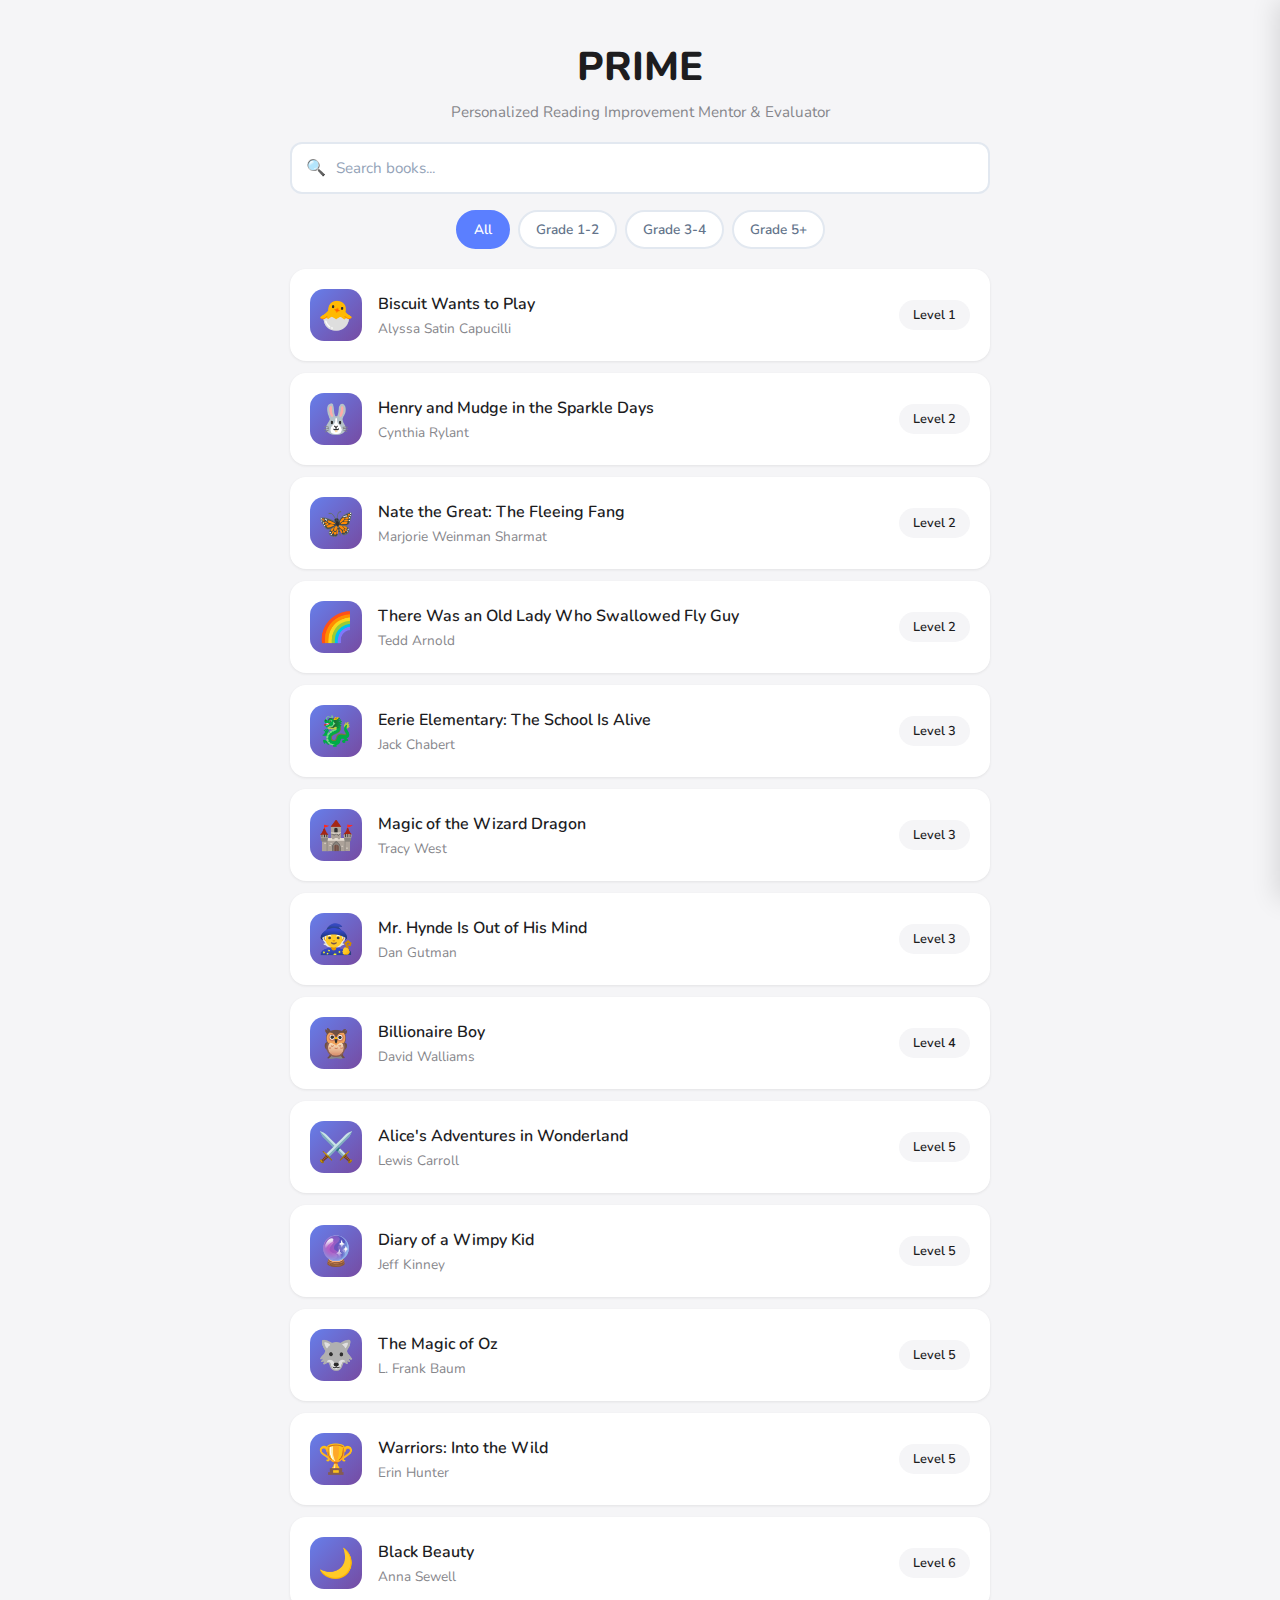
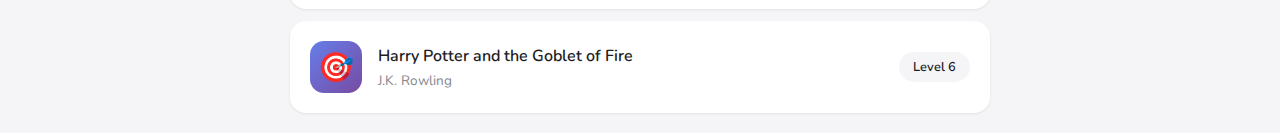
<file: docs/index.html>
<!DOCTYPE html>
<html lang="en">
<head>
    <meta charset="UTF-8">
    <meta name="viewport" content="width=device-width, initial-scale=1.0">
    <title>PRIME - Personalized Reading Improvement Mentor & Evaluator</title>
    <link rel="stylesheet" href="styles.css">
</head>
<body>
    <div class="container">
        <!-- Book Selection Screen -->
        <div id="book-select" class="screen active">
            <h1>PRIME</h1>
            <p class="subtitle">Personalized Reading Improvement Mentor & Evaluator</p>

            <!-- Search Bar -->
            <div class="search-container">
                <span class="search-icon">🔍</span>
                <input type="text" id="search-input" placeholder="Search books..." oninput="filterBooks()">
            </div>

            <!-- Grade Level Filter -->
            <div class="grade-filter">
                <button class="grade-btn active" data-grade="all" onclick="filterByGrade('all')">All</button>
                <button class="grade-btn" data-grade="1-2" onclick="filterByGrade('1-2')">Grade 1-2</button>
                <button class="grade-btn" data-grade="3-4" onclick="filterByGrade('3-4')">Grade 3-4</button>
                <button class="grade-btn" data-grade="5+" onclick="filterByGrade('5+')">Grade 5+</button>
            </div>

            <div class="book-grid" id="book-grid">
                <!-- Books populated by JavaScript -->
            </div>
        </div>

        <!-- Quiz Screen -->
        <div id="quiz-screen" class="screen">
            <div class="quiz-header">
                <button class="back-btn" onclick="goBack()">← Exit</button>
                <span class="progress-text"><span id="current-q">1</span> / 12</span>
                <button class="script-btn" onclick="toggleScript()">📖 Book Info</button>
            </div>

            <div class="progress-bar">
                <div class="progress-fill" id="progress-fill"></div>
            </div>

            <div class="quiz-content">
                <div class="difficulty-badge" id="difficulty-badge">
                    <span class="difficulty-text">Easy</span>
                </div>

                <div class="question-box">
                    <p class="question-text" id="question-text"></p>
                </div>

                <div class="options" id="options">
                    <!-- Options populated by JavaScript -->
                </div>

                <button class="check-btn" id="check-btn" onclick="checkAnswer()" disabled>Check Answer</button>

                <!-- Inline Result Display -->
                <div class="result-box" id="result-box" style="display:none;">
                    <div class="result-header">
                        <span class="result-title" id="result-title"></span>
                    </div>
                    <p class="result-explanation" id="explanation-text"></p>
                    <button class="next-btn" onclick="nextQuestion()">Next Question</button>
                </div>
            </div>
        </div>

        <!-- Result Screen -->
        <div id="result-screen" class="screen">
            <div class="result-container">
                <!-- Header Section -->
                <div class="result-header-section">
                    <p class="result-label">Quiz Complete!</p>
                    <span class="grade-letter" id="result-grade">0</span>
                </div>

                <!-- Stats Cards -->
                <div class="stats-section">
                    <div class="stat-card">
                        <span class="stat-number" id="result-correct">0</span>
                        <span class="stat-label">Correct</span>
                    </div>
                    <div class="stat-card">
                        <span class="stat-number" id="result-wrong">0</span>
                        <span class="stat-label">Wrong</span>
                    </div>
                    <div class="stat-card">
                        <span class="stat-number" id="result-percentage">0%</span>
                        <span class="stat-label">Accuracy</span>
                    </div>
                </div>

                <!-- Difficulty Breakdown -->
                <div class="difficulty-section">
                    <h3 class="section-title">Score by Difficulty</h3>

                    <div class="difficulty-row">
                        <span class="diff-label">Easy</span>
                        <div class="diff-bar-container">
                            <div class="diff-bar easy-bar" id="easy-bar"></div>
                        </div>
                        <span class="diff-score"><span id="easy-correct">0</span>/<span id="easy-total">4</span></span>
                    </div>

                    <div class="difficulty-row">
                        <span class="diff-label">Medium</span>
                        <div class="diff-bar-container">
                            <div class="diff-bar medium-bar" id="medium-bar"></div>
                        </div>
                        <span class="diff-score"><span id="medium-correct">0</span>/<span id="medium-total">4</span></span>
                    </div>

                    <div class="difficulty-row">
                        <span class="diff-label">Hard</span>
                        <div class="diff-bar-container">
                            <div class="diff-bar hard-bar" id="hard-bar"></div>
                        </div>
                        <span class="diff-score"><span id="hard-correct">0</span>/<span id="hard-total">4</span></span>
                    </div>
                </div>

                <!-- Buttons -->
                <div class="result-buttons">
                    <button class="home-btn" onclick="goHome()">Home</button>
                    <button class="retry-btn" onclick="retryQuiz()">Try Again</button>
                </div>
            </div>
        </div>

    </div>

    <!-- Book Info Overlay -->
    <div class="script-overlay" id="script-overlay" onclick="toggleScript()"></div>

    <!-- Book Info Side Panel -->
    <div class="script-panel" id="script-panel">
        <div class="script-header">
            <h3>Book Info</h3>
            <button class="close-btn" onclick="toggleScript()">✕</button>
        </div>
        <div class="script-body" id="script-body">
            <!-- Book info content -->
        </div>
    </div>

    <script src="quiz-data.js"></script>
    <script src="app.js"></script>
</body>
</html>
</file>
<file: docs/styles.css>
@import url('https://fonts.googleapis.com/css2?family=Nunito:wght@400;500;600;700;800&display=swap');

* {
    margin: 0;
    padding: 0;
    box-sizing: border-box;
}

body {
    font-family: 'Nunito', -apple-system, BlinkMacSystemFont, 'Segoe UI', Roboto, sans-serif;
    background: #f5f5f7;
    min-height: 100vh;
    display: flex;
    justify-content: center;
    align-items: flex-start;
    padding: 20px;
}

.container {
    width: 100%;
    max-width: 700px;
    margin-top: 20px;
}

.screen {
    display: none;
}

.screen.active {
    display: block;
}

/* 메인 화면 */
#book-select {
    text-align: center;
}

#book-select h1 {
    color: #1d1d1f;
    font-size: 2.5rem;
    font-weight: 800;
    margin-bottom: 8px;
}

.subtitle {
    color: #86868b;
    font-size: 0.95rem;
    margin-bottom: 20px;
}

/* Search Container */
.search-container {
    position: relative;
    margin-bottom: 16px;
}

.search-container .search-icon {
    position: absolute;
    left: 16px;
    top: 50%;
    transform: translateY(-50%);
    font-size: 1rem;
    color: #94A3B8;
}

#search-input {
    width: 100%;
    padding: 14px 16px 14px 44px;
    border: 2px solid #E2E8F0;
    border-radius: 12px;
    font-size: 0.95rem;
    font-family: 'Nunito', sans-serif;
    background: white;
    transition: border-color 0.2s;
}

#search-input:focus {
    outline: none;
    border-color: #5B7FFF;
}

#search-input::placeholder {
    color: #94A3B8;
}

/* Grade Filter */
.grade-filter {
    display: flex;
    gap: 8px;
    margin-bottom: 20px;
    flex-wrap: wrap;
    justify-content: center;
}

.grade-btn {
    padding: 8px 16px;
    border: 2px solid #E2E8F0;
    border-radius: 20px;
    background: white;
    font-size: 0.85rem;
    font-weight: 600;
    color: #64748B;
    cursor: pointer;
    transition: all 0.2s;
    font-family: 'Nunito', sans-serif;
}

.grade-btn:hover {
    border-color: #5B7FFF;
    color: #5B7FFF;
}

.grade-btn.active {
    background: #5B7FFF;
    border-color: #5B7FFF;
    color: white;
}

/* No books found */
.no-books {
    color: #94A3B8;
    font-size: 1rem;
    padding: 40px 20px;
    text-align: center;
}

.book-grid {
    display: grid;
    gap: 12px;
}

.book-card {
    background: white;
    border-radius: 16px;
    padding: 20px;
    cursor: pointer;
    transition: all 0.2s;
    text-align: left;
    display: flex;
    align-items: center;
    gap: 16px;
    box-shadow: 0 1px 3px rgba(0,0,0,0.08);
}

.book-card:hover {
    transform: translateY(-2px);
    box-shadow: 0 8px 24px rgba(0,0,0,0.12);
}

.book-icon {
    font-size: 1.8rem;
    width: 52px;
    height: 52px;
    background: linear-gradient(135deg, #667eea 0%, #764ba2 100%);
    border-radius: 14px;
    display: flex;
    align-items: center;
    justify-content: center;
    flex-shrink: 0;
}

.book-info {
    flex: 1;
    min-width: 0;
}

.book-info h3 {
    color: #1d1d1f;
    font-size: 1rem;
    font-weight: 600;
    margin-bottom: 4px;
}

.book-info p {
    color: #86868b;
    font-size: 0.85rem;
}

.book-grade {
    background: #f5f5f7;
    padding: 6px 14px;
    border-radius: 20px;
    font-size: 0.8rem;
    color: #1d1d1f;
    font-weight: 600;
    flex-shrink: 0;
}

/* 퀴즈 화면 */
#quiz-screen {
    background: white;
    border-radius: 20px;
    overflow: hidden;
    box-shadow: 0 2px 12px rgba(0,0,0,0.08);
}

/* Book Title Header */
.book-title-header {
    background: linear-gradient(135deg, #667eea 0%, #764ba2 100%);
    padding: 16px 20px;
    text-align: center;
}

.book-title-text {
    color: white;
    font-size: 1.1rem;
    font-weight: 700;
}

.quiz-header {
    display: flex;
    justify-content: space-between;
    align-items: center;
    padding: 12px 20px;
}

.back-btn, .script-btn {
    background: none;
    border: none;
    color: #5B7FFF;
    font-size: 0.95rem;
    cursor: pointer;
    font-weight: 600;
    font-family: 'Nunito', sans-serif;
}

.progress-text {
    font-weight: 700;
    color: #1d1d1f;
    font-size: 1.1rem;
}

.progress-info {
    display: flex;
    align-items: center;
    gap: 8px;
    font-size: 0.85rem;
    color: #86868b;
    padding: 0 24px 8px;
}

.progress-bar {
    height: 6px;
    background: #e8e8e8;
    margin: 0 24px;
    border-radius: 3px;
    overflow: hidden;
}

.progress-fill {
    height: 100%;
    background: linear-gradient(90deg, #5B7FFF, #8B5CF6);
    width: 8.33%;
    transition: width 0.3s ease;
    border-radius: 3px;
}

.quiz-content {
    padding: 16px 20px;
}

/* 난이도 배지 */
.difficulty-badge {
    display: inline-flex;
    align-items: center;
    gap: 6px;
    padding: 5px 12px;
    border-radius: 16px;
    margin-bottom: 12px;
    font-size: 0.8rem;
    font-weight: 700;
}

.difficulty-badge.easy {
    background: #EEF2FF;
    color: #5B7FFF;
}

.difficulty-badge.medium {
    background: #FFF7ED;
    color: #F59E0B;
}

.difficulty-badge.hard {
    background: #FEF2F2;
    color: #EF4444;
}

/* 문제 박스 */
.question-box {
    background: #F8FAFC;
    border-radius: 12px;
    padding: 18px;
    margin-bottom: 14px;
    border: 1px solid #E2E8F0;
}

.question-text {
    font-size: 1rem;
    color: #1E293B;
    line-height: 1.6;
    font-weight: 600;
}

/* 옵션 */
.options {
    display: grid;
    gap: 8px;
    margin-bottom: 16px;
}

.option-btn {
    display: flex;
    align-items: center;
    gap: 12px;
    background: white;
    border: 2px solid #E2E8F0;
    border-radius: 10px;
    padding: 12px 14px;
    cursor: pointer;
    transition: all 0.2s;
    text-align: left;
    font-family: 'Nunito', sans-serif;
}

.option-btn:hover {
    border-color: #5B7FFF;
    background: #F8FAFF;
}

.option-btn.selected {
    border-color: #5B7FFF;
    background: #EEF2FF;
}

.option-btn.correct {
    border-color: #22C55E;
    background: #F0FDF4;
}

.option-btn.correct .option-letter {
    background: #22C55E;
    color: white;
}

.option-btn.correct .option-text {
    color: #166534;
    font-weight: 600;
}

.option-btn.correct::after {
    content: "✓";
    margin-left: auto;
    color: #22C55E;
    font-size: 1.2rem;
    font-weight: 700;
}

.option-btn.wrong {
    border-color: #EF4444;
    background: #FEF2F2;
}

.option-btn.wrong .option-letter {
    background: #EF4444;
    color: white;
}

.option-btn.wrong .option-text {
    color: #991B1B;
}

.option-letter {
    width: 32px;
    height: 32px;
    border-radius: 50%;
    background: #F1F5F9;
    display: flex;
    align-items: center;
    justify-content: center;
    font-weight: 700;
    font-size: 0.85rem;
    color: #64748B;
    flex-shrink: 0;
}

.option-btn.selected .option-letter {
    background: #5B7FFF;
    color: white;
}

.option-text {
    flex: 1;
    font-size: 0.9rem;
    color: #334155;
    line-height: 1.4;
    font-weight: 500;
}

/* 정답 확인 버튼 */
.check-btn {
    width: 100%;
    padding: 14px;
    background: #E2E8F0;
    color: #94A3B8;
    border: none;
    border-radius: 10px;
    font-size: 0.95rem;
    font-weight: 700;
    cursor: not-allowed;
    transition: all 0.2s;
    font-family: 'Nunito', sans-serif;
}

.check-btn:not(:disabled) {
    background: #5B7FFF;
    color: white;
    cursor: pointer;
}

.check-btn:not(:disabled):hover {
    background: #4A6CF7;
}

/* 인라인 결과 박스 */
.result-box {
    display: none;
    margin-top: 14px;
    padding: 14px 18px;
    border-radius: 10px;
    animation: fadeIn 0.3s ease;
}

.result-box.show {
    display: block;
}

.result-box.correct {
    background: #F0FDF4;
    border: 1px solid #BBF7D0;
}

.result-box.wrong {
    background: #FFFBEB;
    border: 1px solid #FDE68A;
}

@keyframes fadeIn {
    from { opacity: 0; transform: translateY(-8px); }
    to { opacity: 1; transform: translateY(0); }
}

.result-header {
    display: flex;
    justify-content: space-between;
    align-items: center;
    margin-bottom: 8px;
}

.result-box.correct .result-title {
    color: #16A34A;
    font-weight: 700;
    font-size: 1rem;
}

.result-box.wrong .result-title {
    color: #D97706;
    font-weight: 700;
    font-size: 1rem;
}

.result-explanation {
    color: #475569;
    font-size: 0.85rem;
    line-height: 1.5;
    margin-bottom: 14px;
}

.result-box .next-btn {
    width: 100%;
    padding: 12px;
    border: none;
    border-radius: 10px;
    font-size: 0.9rem;
    font-weight: 700;
    cursor: pointer;
    transition: all 0.2s;
    font-family: 'Nunito', sans-serif;
}

.result-box.correct .next-btn {
    background: #22C55E;
    color: white;
}

.result-box.correct .next-btn:hover {
    background: #16A34A;
}

.result-box.wrong .next-btn {
    background: #F59E0B;
    color: white;
}

.result-box.wrong .next-btn:hover {
    background: #D97706;
}

/* 결과 화면 */
#result-screen {
    text-align: center;
}

.result-container {
    background: white;
    border-radius: 20px;
    overflow: hidden;
    box-shadow: 0 2px 12px rgba(0,0,0,0.08);
}

/* 상단 그라데이션 헤더 */
.result-header-section {
    background: linear-gradient(135deg, #6B7280 0%, #9CA3AF 100%);
    padding: 40px 32px;
    color: white;
}

.result-label {
    font-size: 1rem;
    font-weight: 600;
    margin-bottom: 16px;
    opacity: 0.9;
}

.grade-letter {
    font-size: 5rem;
    font-weight: 800;
    display: block;
    line-height: 1;
}

.grade-letter::after {
    content: "pts";
    font-size: 1.5rem;
    font-weight: 600;
    margin-left: 4px;
    opacity: 0.8;
}

/* 통계 섹션 */
.stats-section {
    display: grid;
    grid-template-columns: repeat(3, 1fr);
    border-bottom: 1px solid #E2E8F0;
}

.stat-card {
    padding: 24px 16px;
    border-right: 1px solid #E2E8F0;
}

.stat-card:last-child {
    border-right: none;
}

.stat-number {
    display: block;
    font-size: 1.8rem;
    font-weight: 800;
    color: #1E293B;
    margin-bottom: 4px;
}

.stat-label {
    font-size: 0.85rem;
    color: #94A3B8;
    font-weight: 500;
}

/* 난이도별 성적 */
.difficulty-section {
    padding: 24px;
    text-align: left;
}

.section-title {
    font-size: 1rem;
    font-weight: 700;
    color: #1E293B;
    margin-bottom: 20px;
}

.difficulty-row {
    display: flex;
    align-items: center;
    gap: 12px;
    margin-bottom: 16px;
}

.difficulty-row:last-child {
    margin-bottom: 0;
}

.diff-label {
    width: 50px;
    font-size: 0.9rem;
    color: #64748B;
    font-weight: 500;
}

.diff-bar-container {
    flex: 1;
    height: 10px;
    background: #E2E8F0;
    border-radius: 5px;
    overflow: hidden;
}

.diff-bar {
    height: 100%;
    border-radius: 5px;
    transition: width 0.5s ease;
}

.diff-bar.easy-bar {
    background: linear-gradient(90deg, #22C55E, #4ADE80);
}

.diff-bar.medium-bar {
    background: linear-gradient(90deg, #F59E0B, #FBBF24);
}

.diff-bar.hard-bar {
    background: linear-gradient(90deg, #EF4444, #F87171);
}

.diff-score {
    width: 40px;
    text-align: right;
    font-size: 0.9rem;
    color: #64748B;
    font-weight: 600;
}

/* 결과 버튼 */
.result-buttons {
    display: grid;
    grid-template-columns: 1fr 1fr;
    gap: 12px;
    padding: 24px;
    padding-top: 0;
}

.retry-btn, .home-btn {
    padding: 16px;
    border-radius: 12px;
    font-size: 1rem;
    font-weight: 700;
    cursor: pointer;
    transition: all 0.2s;
    font-family: 'Nunito', sans-serif;
}

.retry-btn {
    background: #5B7FFF;
    color: white;
    border: none;
}

.retry-btn:hover {
    background: #4A6CF7;
}

.home-btn {
    background: white;
    color: #64748B;
    border: 2px solid #E2E8F0;
}

.home-btn:hover {
    background: #F8FAFC;
    border-color: #CBD5E1;
}

/* 스크립트 사이드 패널 */
.script-panel {
    position: fixed;
    top: 0;
    right: -420px;
    width: 420px;
    height: 100vh;
    background: white;
    box-shadow: -4px 0 24px rgba(0,0,0,0.12);
    z-index: 1000;
    transition: right 0.3s ease;
    display: flex;
    flex-direction: column;
}

.script-panel.active {
    right: 0;
}

.script-overlay {
    position: fixed;
    top: 0;
    left: 0;
    right: 0;
    bottom: 0;
    background: rgba(0,0,0,0.4);
    z-index: 999;
    opacity: 0;
    visibility: hidden;
    transition: opacity 0.3s ease, visibility 0.3s ease;
}

.script-overlay.active {
    opacity: 1;
    visibility: visible;
}

.script-header {
    display: flex;
    justify-content: space-between;
    align-items: center;
    padding: 20px 24px;
    border-bottom: 1px solid #E2E8F0;
    flex-shrink: 0;
}

.script-header h3 {
    color: #1E293B;
    font-weight: 700;
    font-size: 1.15rem;
}

.close-btn {
    background: none;
    border: none;
    font-size: 1.5rem;
    color: #94A3B8;
    cursor: pointer;
    transition: color 0.2s;
    line-height: 1;
}

.close-btn:hover {
    color: #475569;
}

.script-body {
    padding: 24px;
    overflow-y: auto;
    flex: 1;
}

.script-line {
    display: flex;
    gap: 16px;
    padding: 14px 0;
    border-bottom: 1px solid #F1F5F9;
}

.script-time {
    color: #94A3B8;
    font-size: 0.85rem;
    min-width: 45px;
    flex-shrink: 0;
    font-weight: 500;
}

.script-text {
    color: #475569;
    font-size: 0.95rem;
    line-height: 1.7;
}

/* Exit Modal */
.exit-modal-overlay {
    position: fixed;
    top: 0;
    left: 0;
    right: 0;
    bottom: 0;
    background: rgba(0, 0, 0, 0.5);
    z-index: 2000;
    opacity: 0;
    visibility: hidden;
    transition: opacity 0.2s ease, visibility 0.2s ease;
}

.exit-modal-overlay.active {
    opacity: 1;
    visibility: visible;
}

.exit-modal {
    position: fixed;
    top: 50%;
    left: 50%;
    transform: translate(-50%, -50%) scale(0.9);
    background: white;
    border-radius: 16px;
    padding: 28px 32px;
    z-index: 2001;
    box-shadow: 0 20px 60px rgba(0, 0, 0, 0.15);
    opacity: 0;
    visibility: hidden;
    transition: opacity 0.2s ease, visibility 0.2s ease, transform 0.2s ease;
    min-width: 280px;
    text-align: center;
}

.exit-modal.active {
    opacity: 1;
    visibility: visible;
    transform: translate(-50%, -50%) scale(1);
}

.exit-modal-text {
    font-size: 1.1rem;
    font-weight: 600;
    color: #1E293B;
    margin-bottom: 24px;
}

.exit-modal-buttons {
    display: flex;
    gap: 12px;
}

.exit-modal-btn {
    flex: 1;
    padding: 12px 20px;
    border-radius: 10px;
    font-size: 0.95rem;
    font-weight: 600;
    cursor: pointer;
    transition: all 0.2s;
    font-family: 'Nunito', sans-serif;
}

.exit-modal-btn.cancel {
    background: #F1F5F9;
    border: none;
    color: #64748B;
}

.exit-modal-btn.cancel:hover {
    background: #E2E8F0;
}

.exit-modal-btn.confirm {
    background: white;
    border: 2px solid #EF4444;
    color: #EF4444;
}

.exit-modal-btn.confirm:hover {
    background: #FEF2F2;
}

/* 반응형 */
@media (max-width: 480px) {
    .container {
        margin-top: 20px;
    }

    #book-select h1 {
        font-size: 2rem;
    }

    .quiz-content {
        padding: 20px 16px;
    }

    .question-box {
        padding: 20px;
    }

    .option-btn {
        padding: 14px 16px;
    }

    .script-panel {
        width: 100%;
        right: -100%;
    }
}
</file>
